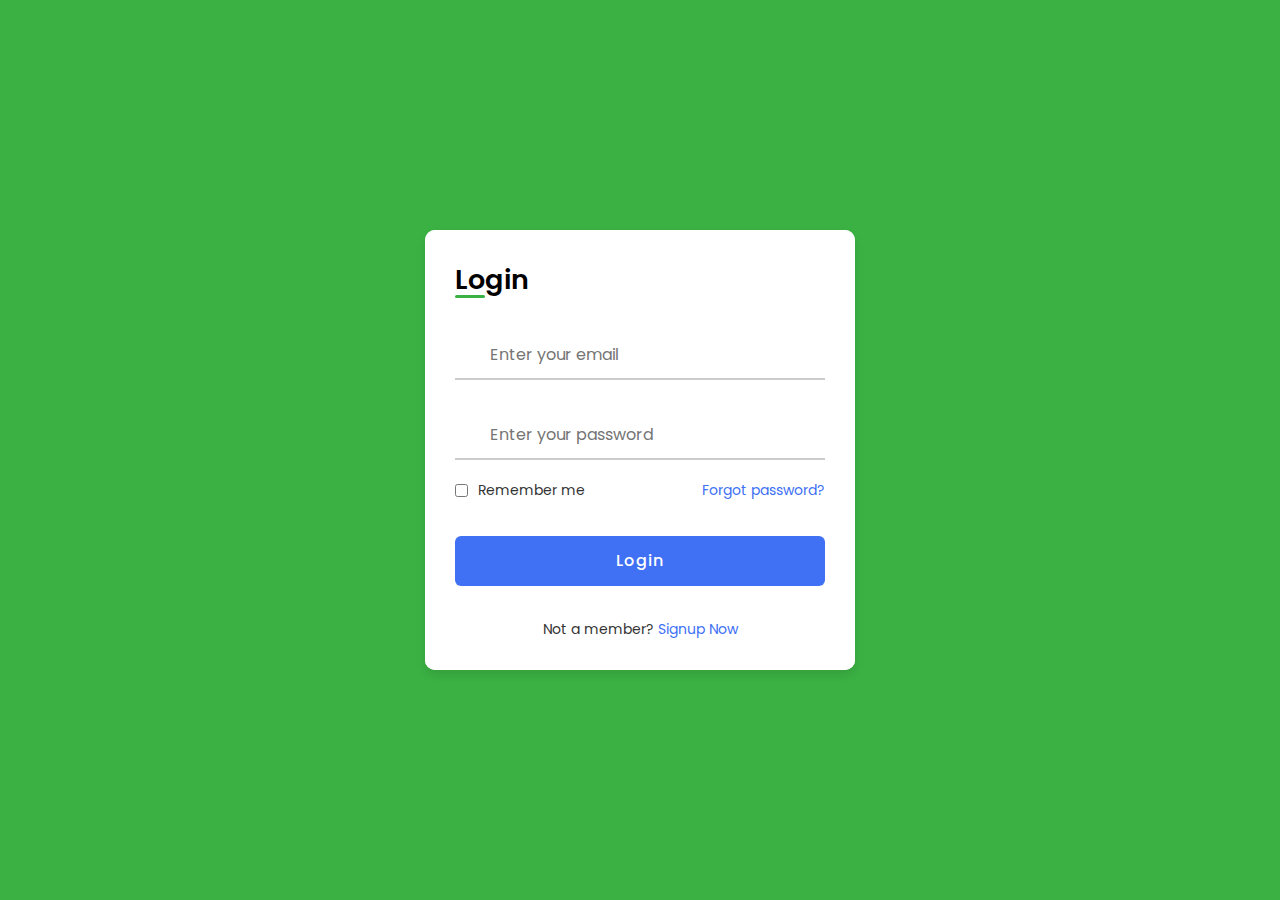
<file: Login.html>
<!DOCTYPE html>

<html lang="en">
<head>
    <meta charset="UTF-8">
    <meta http-equiv="X-UA-Compatible" content="IE=edge">
    <meta name="viewport" content="width=device-width, initial-scale=1.0">
    
    <!-- ===== Iconscout CSS ===== -->
    <link rel="stylesheet" href="https://unicons.iconscout.com/release/v4.0.0/css/line.css">

    <!-- ===== CSS ===== -->
    <link rel="stylesheet" href="style.css">
         
    <!--<title>Login & Registration Form</title>-->
</head>
<body>
    
    <div class="container">
        <div class="forms">
       
            <div class="form login">
          
                <span class="title">Login</span>

                <form method="post" name="Login Form" netlify>
                    <div class="input-field">
                        <input type="text" id="fname"name="Email"placeholder="Enter your email" required>
                        <i class="uil uil-envelope icon"></i>
                    </div>
                    <div class="input-field">
                        <input type="password" class="password" name="Password"placeholder="Enter your password" required>
                        <i class="uil uil-lock icon"></i>
                        <i class="uil uil-eye-slash showHidePw"></i>
                    </div>

                    <div class="checkbox-text">
                        <div class="checkbox-content">
                            <input type="checkbox" id="logCheck">
                            <label for="logCheck" class="text">Remember me</label>
                        </div>
                        
                        <a href="#" class="text">Forgot password?</a>
                    </div>

                    <div class="input-field button">
                        <input type="submit" value="Login" name="submit">
                    </div>
                </form>

                <div class="login-signup">
                    <span class="text">Not a member?
                        <a href="#" class="text signup-link">Signup Now</a>
                    </span>
                </div>
            </div>

            <!-- Registration Form -->
            <div class="form signup">
                <span class="title">Registration</span>

                 <form method="post" name="Registration Form" netlify>
                    <div class="input-field">
                        
                        <input type="text"name="Name" placeholder="Enter your name" required>
                        <i class="uil uil-user"></i>
                    </div>
                    <div class="input-field">
                        <input type="text" id="fname=" name="Email"placeholder="Enter your email" required>
                        <i class="uil uil-envelope icon"></i>
                    </div>
                    <div class="input-field">
                        <input type="password" class="password" name="Password"placeholder="Create a password" required>
                        <i class="uil uil-lock icon"></i>
                    </div>
                    <div class="input-field">
                        <input type="password" class="password" placeholder="Confirm a password" required>
                        <i class="uil uil-lock icon"></i>
                        <i class="uil uil-eye-slash showHidePw"></i>
                    </div>

                    <div class="checkbox-text">
                        <div class="checkbox-content">
                            <input type="checkbox" id="termCon">
                            <label for="termCon" class="text">I accepted all terms and conditions</label>
                        </div>
                    </div>

                    <div class="input-field button">
                        <input type="submit" value="Signup" name="submit">
                    </div>
                </form>

                <div class="login-signup">
                    <span class="text">Already a member?
                        <a href="#" class="text login-link">Login Now</a>
                    </span>
                </div>
            </div>
        </div>
    </div>

    <script src="script.js"></script>
    <script>
        const scriptURL = 'https://script.google.com/macros/s/AKfycbyGUWsaNmqP812WYhKUkWOtEsUVHF18tCdfLd1R3wJd8fue9rYuR4vRzyurC5Yql5d9FQ/exec'
        const form = document.forms['formName']
      
        form.addEventListener('submit', e => {
          e.preventDefault()
          fetch(scriptURL, { method: 'POST', body: new FormData(form)})
            .then(response => alert("Thank you! your form is submitted successfully." ))
            .then(() => {  window.location.reload(); })
            .catch(error => console.error('Error!', error.message))
        })
      </script>
</body>
</html>
</file>
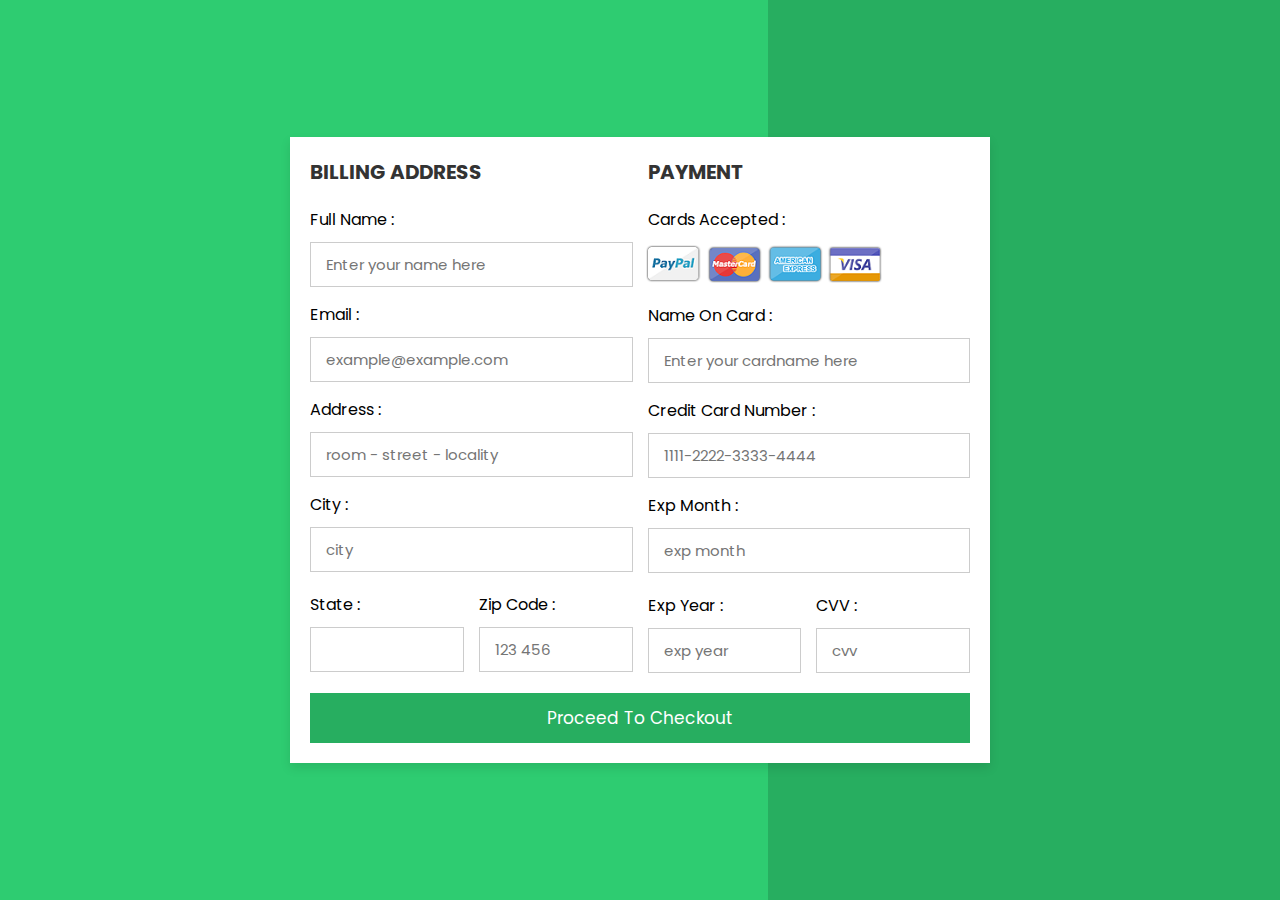
<file: order online.html>
<!DOCTYPE html>
<html lang="en">
<head>
    <meta charset="UTF-8">
    <meta http-equiv="X-UA-Compatible" content="IE=edge">
    <meta name="viewport" content="width=device-width, initial-scale=1.0">
    
    <!-- custom css file link  -->
    <link rel="stylesheet" href="css/style.css">

</head>
<body>

<div class="container">

    <form method="post" name="Payment Form" netlify>

        <div class="row">

            <div class="col">

                <h3 class="title">billing address</h3>

                <div class="inputBox">
                    <span>full name :</span>
                    <input type="text"name="Name" placeholder="Enter your name here">
                </div>
                <div class="inputBox">
                    <span>email :</span>
                    <input type="email" name="Email"placeholder="example@example.com">
                </div>
                <div class="inputBox">
                    <span>address :</span>
                    <input type="text" name="Address"placeholder="room - street - locality">
                </div>
                <div class="inputBox">
                    <span>city :</span>
                    <input type="text" name="City"placeholder="city">
                </div>

                <div class="flex">
                    <div class="inputBox">
                        <span>state :</span>
                        <input type="text" name="State"eplaceholder="state">
                    </div>
                    <div class="inputBox">
                        <span>zip code :</span>
                        <input type="text" name="Zip code"placeholder="123 456">
                    </div>
                </div>

            </div>

            <div class="col">

                <h3 class="title">payment</h3>

                <div class="inputBox">
                    <span>cards accepted :</span>
                    <img src="images/card_img.png" alt="">
                </div>
                <div class="inputBox">
                    <span>name on card :</span>
                    <input type="text" name="Name on Card" placeholder="Enter your cardname here">
                </div>
                <div class="inputBox">
                    <span>credit card number :</span>
                    <input type="number" name="Credit Card Number"placeholder="1111-2222-3333-4444">
                </div>
                <div class="inputBox">
                    <span>exp month :</span>
                    <input type="text" name="Exp Month"placeholder="exp month">
                </div>

                <div class="flex">
                    <div class="inputBox">
                        <span>exp year :</span>
                        <input type="number"name="Exp Year" placeholder="exp year">
                    </div>
                    <div class="inputBox">
                        <span>CVV :</span>
                        <input type="text"name="cvv" placeholder="cvv">
                    </div>
                </div>

            </div>
    
        </div>

        <input type="submit" value="proceed to checkout" class="submit-btn" name="submit">

    </form>

</div>    
<script>
    const scriptURL = 'https://script.google.com/macros/s/AKfycbyprz_VgkdYgauWNhoOd5wSqGkUxnkpuZ6TSHNFO30rdIg-T1DiRaUAG4uF0-2GsTY9MA/exec'
    const form = document.forms['formName']
  
    form.addEventListener('submit', e => {
      e.preventDefault()
      fetch(scriptURL, { method: 'POST', body: new FormData(form)})
        .then(response => alert("Thank you! your form is submitted successfully." ))
        .then(() => {  window.location.reload(); })
        .catch(error => console.error('Error!', error.message))
    })
  </script>
</body>
</html>
</file>
<file: style.css>
/* ===== Google Font Import - Poformsins ===== */
@import url('https://fonts.googleapis.com/css2?family=Poppins:wght@300;400;500;600;700&display=swap');

*{
    margin: 0;
    padding: 0;
    box-sizing: border-box;
    font-family: 'Poppins', sans-serif;
}
body{
    height: 100vh;
    display: flex;
    align-items: center;
    justify-content: center;
    background-color: #3bb143;
}
.container{
    position: relative;
    max-width: 430px;
    width: 100%;
    background: #fff;
    border-radius: 10px;
    box-shadow: 0 5px 10px rgba(0, 0, 0, 0.1);
    overflow: hidden;
    margin: 0 20px;
}
.container .forms{
    display: flex;
    align-items: center;
    height: 440px;
    width: 200%;
    transition: height 0.2s ease;
}
.container .form{
    width: 50%;
    padding: 30px;
    background-color: #fff;
    transition: margin-left 0.18s ease;
}
.container.active .login{
    margin-left: -50%;
    opacity: 0;
    transition: margin-left 0.18s ease, opacity 0.15s ease;
}
.container .signup{
    opacity: 0;
    transition: opacity 0.09s ease;
}
.container.active .signup{
    opacity: 1;
    transition: opacity 0.2s ease;
}
.container.active .forms{
    height: 600px;
}
.container .form .title{
    position: relative;
    font-size: 27px;
    font-weight: 600;
}
.form .title::before{
    content: '';
    position: absolute;
    left: 0;
    bottom: 0;
    height: 3px;
    width: 30px;
    background-color: #3bb143;
    border-radius: 25px;
}
.form .input-field{
    position: relative;
    height: 50px;
    width: 100%;
    margin-top: 30px;
}
.input-field input{
    position: absolute;
    height: 100%;
    width: 100%;
    padding: 0 35px;
    border: none;
    outline: none;
    font-size: 16px;
    border-bottom: 2px solid #ccc;
    border-top: 2px solid transparent;
    transition: all 0.2s ease;
}
.input-field input:is(:focus, :valid){
    border-bottom-color: #3bb143;
}
.input-field i{
    position: absolute;
    top: 50%;
    transform: translateY(-50%);
    color: #999;
    font-size: 23px;
    transition: all 0.2s ease;
}
.input-field input:is(:focus, :valid) ~ i{
    color: #4070f4;
}
.input-field i.icon{
    left: 0;
}
.input-field i.showHidePw{
    right: 0;
    cursor: pointer;
    padding: 10px;
}
.form .checkbox-text{
    display: flex;
    align-items: center;
    justify-content: space-between;
    margin-top: 20px;
}
.checkbox-text .checkbox-content{
    display: flex;
    align-items: center;
}
.checkbox-content input{
    margin-right: 10px;
    accent-color: #3bb143;
}
.form .text{
    color: #333;
    font-size: 14px;
}
.form a.text{
    color: #4070f4;
    text-decoration: none;
}
.form a:hover{
    text-decoration: underline;
}
.form .button{
    margin-top: 35px;
}
.form .button input{
    border: none;
    color: #fff;
    font-size: 16px;
    font-weight: 500;
    letter-spacing: 1px;
    border-radius: 6px;
    background-color: #4070f4;
    cursor: pointer;
    transition: all 0.3s ease;
}
.button input:hover{
    background-color: #265df2;
}

.form .login-signup{
    margin-top: 30px;
    text-align: center;
}
const container = document.querySelector(".container"),
      pwShowHide = document.querySelectorAll(".showHidePw"),
      pwFields = document.querySelectorAll(".password"),
      signUp = document.querySelector(".signup-link"),
      login = document.querySelector(".login-link");

    //   js code to show/hide password and change icon
    pwShowHide.forEach(eyeIcon =>{
        eyeIcon.addEventListener("click", ()=>{
            pwFields.forEach(pwField =>{
                if(pwField.type ==="password"){
                    pwField.type = "text";

                    pwShowHide.forEach(icon =>{
                        icon.classList.replace("uil-eye-slash", "uil-eye");
                    })
                }else{
                    pwField.type = "password";

                    pwShowHide.forEach(icon =>{
                        icon.classList.replace("uil-eye", "uil-eye-slash");
                    })
                }
            }) 
        })
    })

    // js code to appear signup and login form
    signUp.addEventListener("click", ( )=>{
        container.classList.add("active");
    });
    login.addEventListener("click", ( )=>{
        container.classList.remove("active");
    });
</file>
<file: css/style.css>
@import url('https://fonts.googleapis.com/css2?family=Poppins:wght@100;300;400;500;600&display=swap');

*{
  font-family: 'Poppins', sans-serif;
  margin:0; padding:0;
  box-sizing: border-box;
  outline: none; border:none;
  text-transform: capitalize;
  transition: all .2s linear;
}

.container{
  display: flex;
  justify-content: center;
  align-items: center;
  padding:25px;
  min-height: 100vh;
  background: linear-gradient(90deg, #2ecc71 60%, #27ae60 40.1%);
}

.container form{
  padding:20px;
  width:700px;
  background: #fff;
  box-shadow: 0 5px 10px rgba(0,0,0,.1);
}

.container form .row{
  display: flex;
  flex-wrap: wrap;
  gap:15px;
}

.container form .row .col{
  flex:1 1 250px;
}

.container form .row .col .title{
  font-size: 20px;
  color:#333;
  padding-bottom: 5px;
  text-transform: uppercase;
}

.container form .row .col .inputBox{
  margin:15px 0;
}

.container form .row .col .inputBox span{
  margin-bottom: 10px;
  display: block;
}

.container form .row .col .inputBox input{
  width: 100%;
  border:1px solid #ccc;
  padding:10px 15px;
  font-size: 15px;
  text-transform: none;
}

.container form .row .col .inputBox input:focus{
  border:1px solid #000;
}

.container form .row .col .flex{
  display: flex;
  gap:15px;
}

.container form .row .col .flex .inputBox{
  margin-top: 5px;
}

.container form .row .col .inputBox img{
  height: 34px;
  margin-top: 5px;
  filter: drop-shadow(0 0 1px #000);
}

.container form .submit-btn{
  width: 100%;
  padding:12px;
  font-size: 17px;
  background: #27ae60;
  color:#fff;
  margin-top: 5px;
  cursor: pointer;
}

.container form .submit-btn:hover{
  background: #2ecc71;
}
</file>
